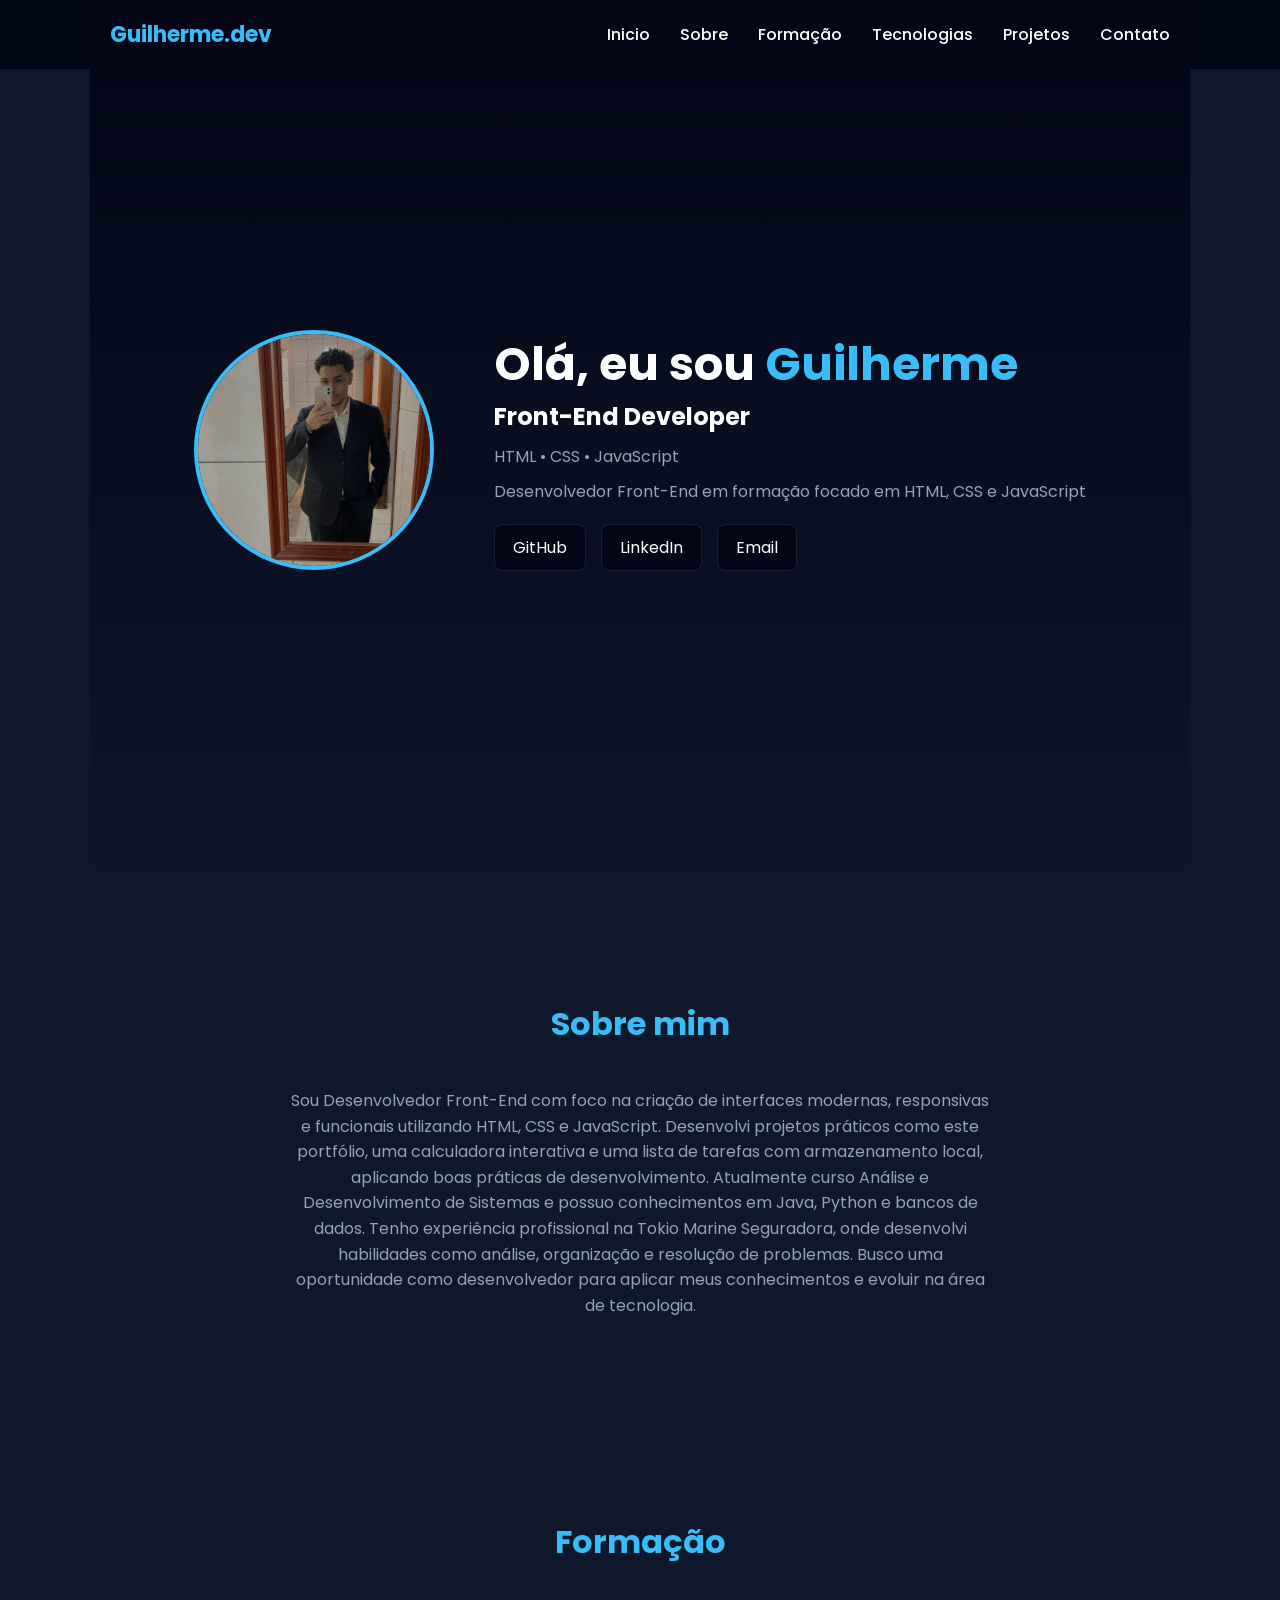
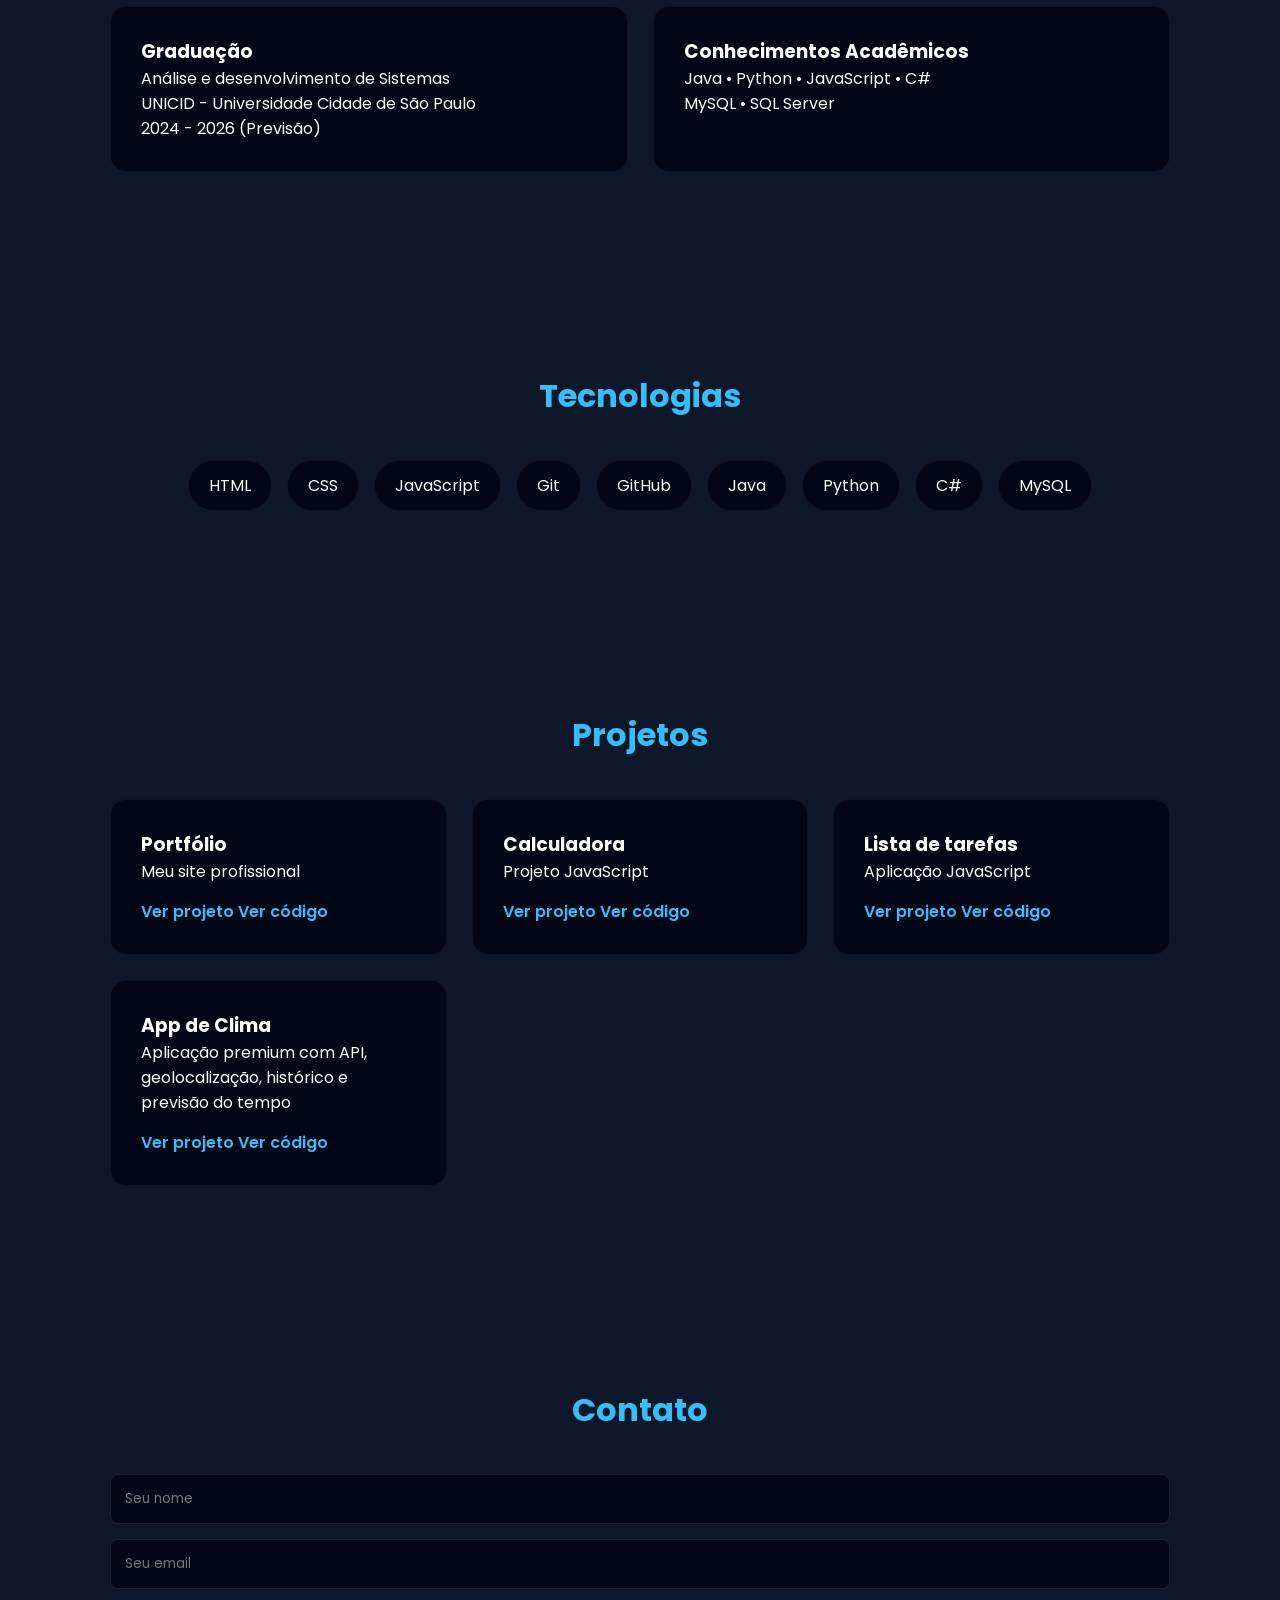
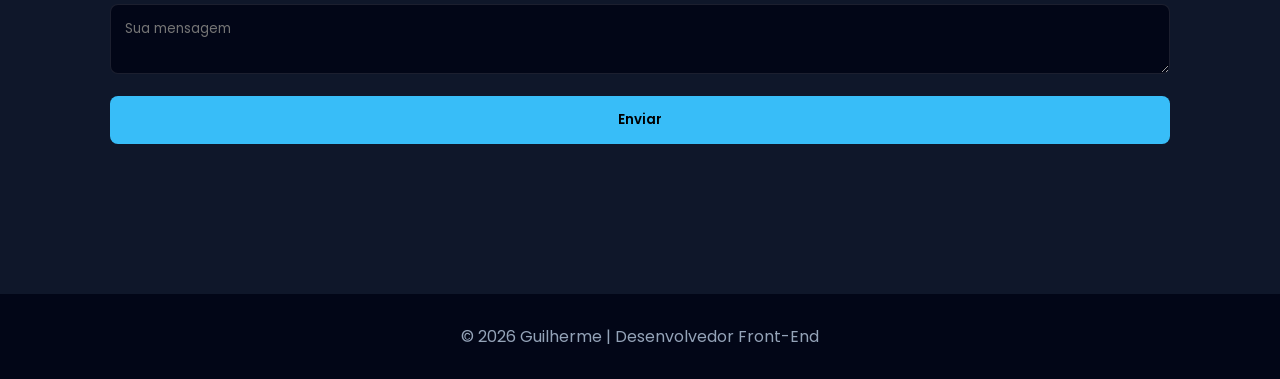
<file: index.html>
<!DOCTYPE html>
<html lang="pt-br">

<head>
<meta charset="UTF-8">
<meta name="viewport" content="width=device-width, initial-scale=1.0">

<title>Guilherme | Desenvolvedor Front-End</title>

<link href="https://fonts.googleapis.com/css2?family=Poppins:wght@300;400;600;700&display=swap" rel="stylesheet">

<link rel="stylesheet" href="css/style.css">

</head>

<body>

<header>
  <nav>
    <div class="logo">Guilherme.dev</div>

    <button class="menu-toggle" id="menu-toggle" aria-label="Abrir menu">
      ☰
    </button>

    <ul id="menu">
      <li><a href="#inicio">Inicio</a></li>
      <li><a href="#sobre">Sobre</a></li>
      <li><a href="#formacao">Formação</a></li>
      <li><a href="#tecnologias">Tecnologias</a></li>
      <li><a href="#projetos">Projetos</a></li>
      <li><a href="#contato">Contato</a></li>
    </ul>
  </nav>
</header>


<section class="hero" id="inicio">

<div class="hero-content">

<img src="imagens/minha-foto.png" class="foto">

<div>

<h1>Olá, eu sou <span>Guilherme</span></h1>

<h2 class="cargo">Front-End Developer</h2>

<p class="tecnologias">
HTML • CSS • JavaScript
</p>

<p>
Desenvolvedor Front-End em formação focado em HTML, CSS e JavaScript
</p>

<div class="social">

<a href="https://github.com/dev-guilhermearaujo" target="_blank">
GitHub
</a>

<a href="https://www.linkedin.com/in/guilherme-araujo-535265302/" target="_blank">
LinkedIn
</a>

<a href="mailto:guilherme.araujojobs@gmail.com">
Email
</a>

</div>

</div>

</div>

</section>


<section id="sobre">

<h2 class="titulo">Sobre mim</h2>

<p class="sobre">
Sou Desenvolvedor Front-End com foco na criação de interfaces modernas, responsivas e funcionais utilizando HTML, CSS e JavaScript.

Desenvolvi projetos práticos como este portfólio, uma calculadora interativa e uma lista de tarefas com armazenamento local, aplicando boas práticas de desenvolvimento.

Atualmente curso Análise e Desenvolvimento de Sistemas e possuo conhecimentos em Java, Python e bancos de dados.

Tenho experiência profissional na Tokio Marine Seguradora, onde desenvolvi habilidades como análise, organização e resolução de problemas.

Busco uma oportunidade como desenvolvedor para aplicar meus conhecimentos e evoluir na área de tecnologia.
</p>

</section>


<section id="formacao">

<h2 class="titulo">Formação</h2>

<div class="cards">

<div class="card">
<h3>Graduação</h3>

<p>
Análise e desenvolvimento de Sistemas<br>
UNICID - Universidade Cidade de São Paulo<br>
2024 - 2026 (Previsão)
</p>

</div>

<div class="card">

<h3>Conhecimentos Acadêmicos</h3>

<p>
Java • Python • JavaScript • C# <br>
MySQL • SQL Server
</p>

</div>

</div>

</section>


<section id="tecnologias">

<h2 class="titulo">Tecnologias</h2>

<div class="skills">

<div class="skill">HTML</div>
<div class="skill">CSS</div>
<div class="skill">JavaScript</div>
<div class="skill">Git</div>
<div class="skill">GitHub</div>
<div class="skill">Java</div>
<div class="skill">Python</div>
<div class="skill">C#</div>
<div class="skill">MySQL</div>

</div>

</section>


<section id="projetos">
  <h2 class="titulo">Projetos</h2>

  <div class="cards">

    <div class="card">
      <h3>Portfólio</h3>
      <p>Meu site profissional</p>
<a href="https://dev-guilhermearaujo.github.io/portfolio-guilherme/" target="_blank">
Ver projeto
</a>      
<a href="https://github.com/dev-guilhermearaujo" target="_blank">Ver código</a>
    </div>

    <div class="card">
      <h3>Calculadora</h3>
      <p>Projeto JavaScript</p>
      <a href="projetos/calculadora/calculadora.html">Ver projeto</a>
      <a href="https://github.com/dev-guilhermearaujo" target="_blank">Ver código</a>
    </div>

    <div class="card">
      <h3>Lista de tarefas</h3>
      <p>Aplicação JavaScript</p>
      <a href="projetos/lista-tarefa/lista.html">Ver projeto</a>
      <a href="https://github.com/dev-guilhermearaujo" target="_blank">Ver código</a>
    </div>

    <div class="card">
<h3>App de Clima</h3>
<p>Aplicação premium com API, geolocalização, histórico e previsão do tempo</p>
 
<a href="projetos/clima-app/clima.html">
Ver projeto
</a>

<a href="https://github.com/dev-guilhermearaujo" target="_blank">
Ver código
</a>
</div>

  </div>
</section>


<section id="contato">

<h2 class="titulo">Contato</h2>

<form action="https://formsubmit.co/guilherme.araujojobs@gmail.com" method="POST">

<input type="text" name="nome" placeholder="Seu nome" required>

<input type="email" name="email" placeholder="Seu email" required>

<textarea name="mensagem" placeholder="Sua mensagem" required></textarea>

<button type="submit">Enviar</button>

<input type="hidden" name="_subject" value="Novo contato do Portfólio">
<input type="hidden" name="_captcha" value="false">

</form>

</section>


<footer>

© 2026 Guilherme | Desenvolvedor Front-End

</footer>


<script src="js/script.js"></script>

</body>

</html>
</file>
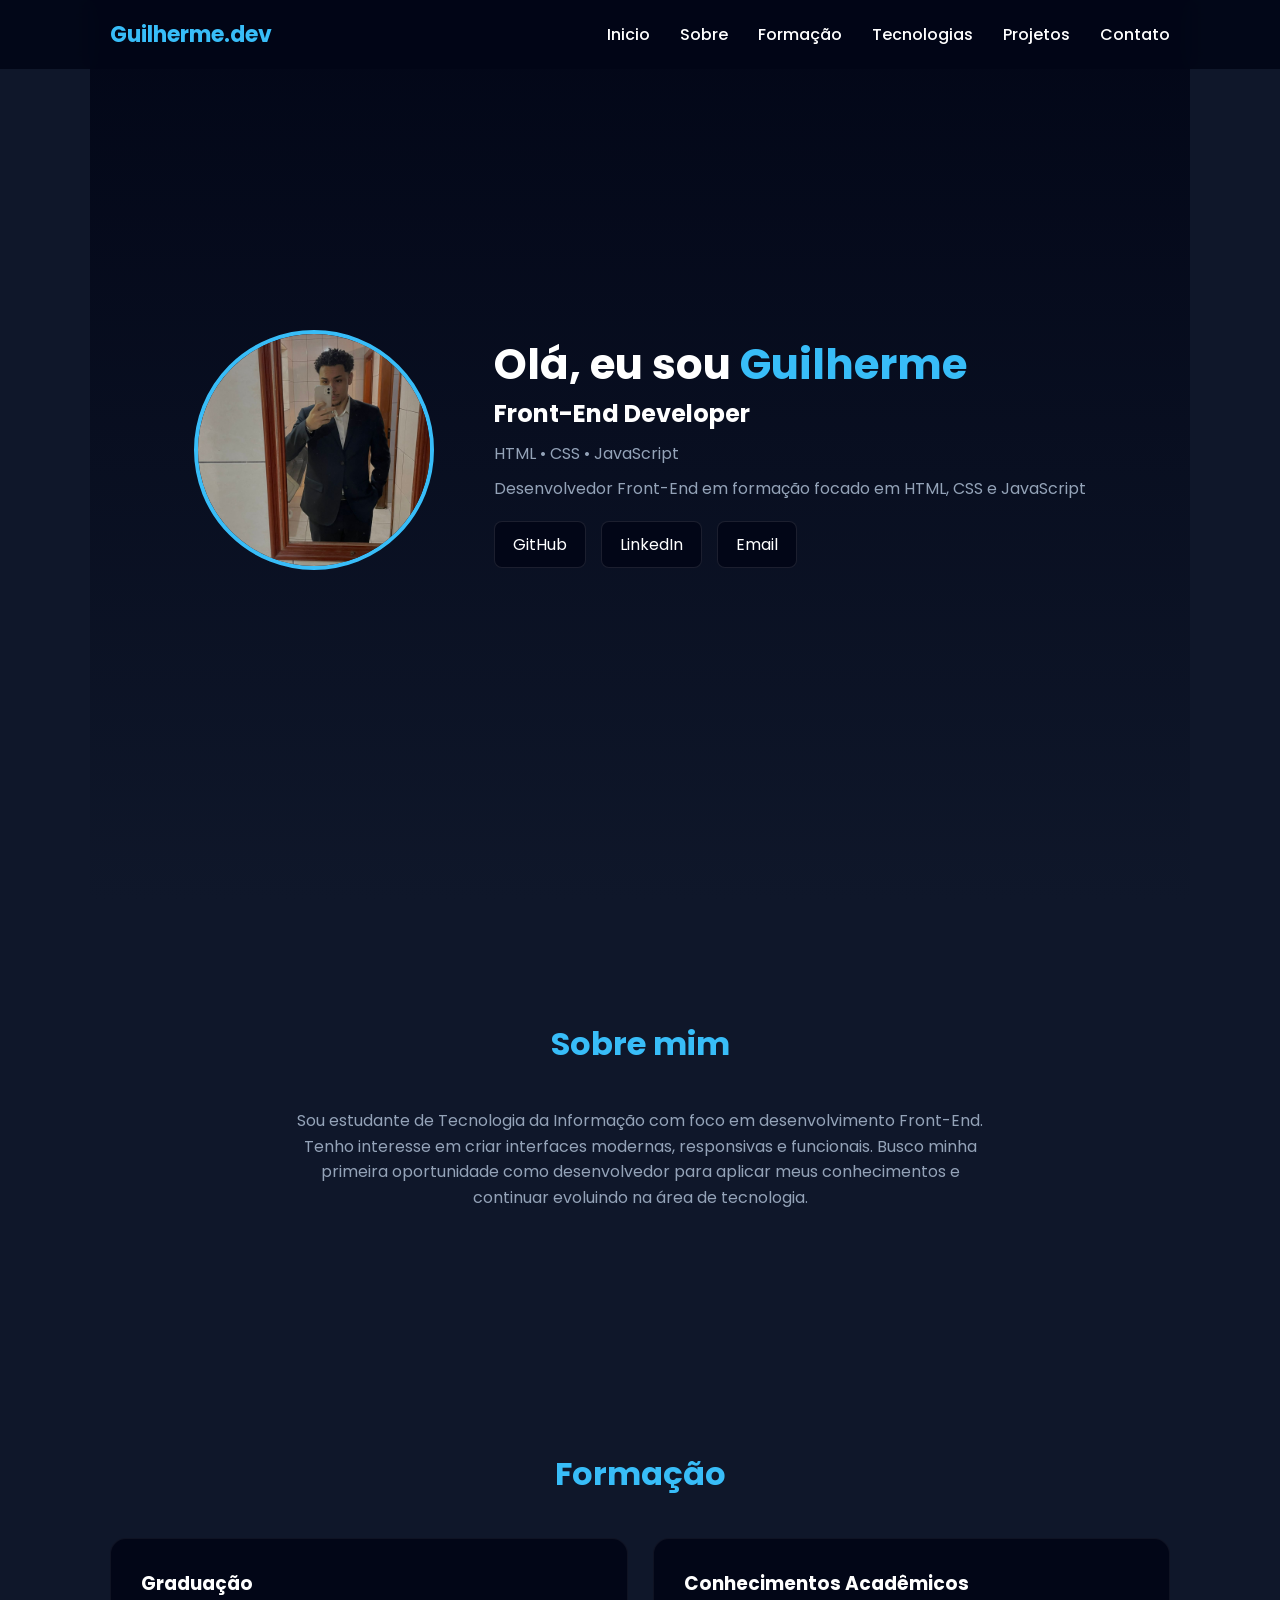
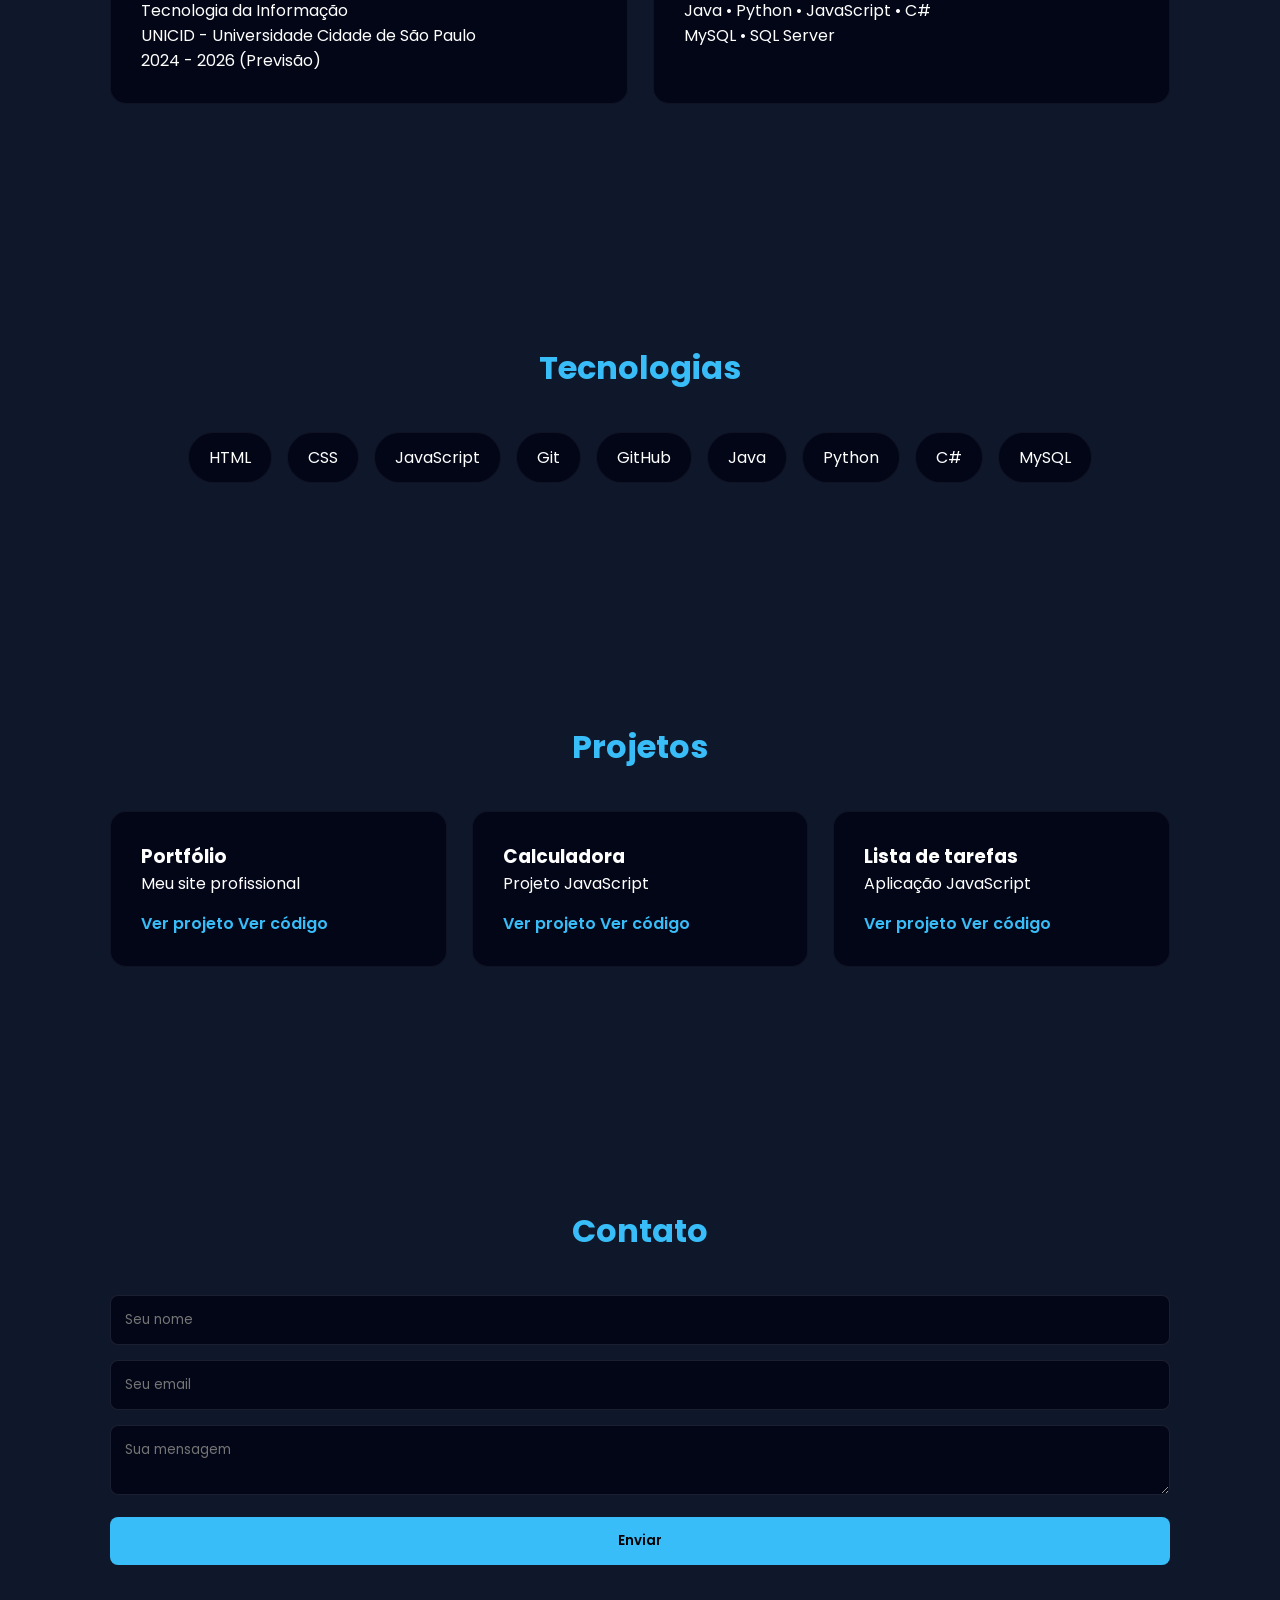
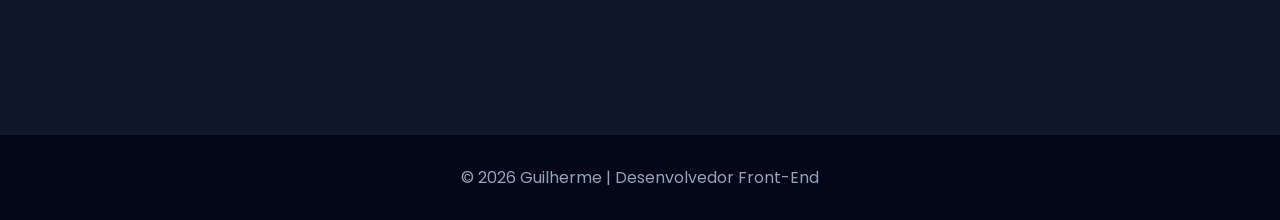
<file: portifolio/index.html>
<!DOCTYPE html>
<html lang="pt-br">

<head>
<meta charset="UTF-8">
<meta name="viewport" content="width=device-width, initial-scale=1.0">

<title>Guilherme | Desenvolvedor Front-End</title>

<link href="https://fonts.googleapis.com/css2?family=Poppins:wght@300;400;600;700&display=swap" rel="stylesheet">

<link rel="stylesheet" href="css/style.css">

</head>

<body>

<header>
<nav>

<div class="logo">Guilherme.dev</div>

<ul>
<li><a href="#inicio">Inicio</a></li>
<li><a href="#sobre">Sobre</a></li>
<li><a href="#formacao">Formação</a></li>
<li><a href="#tecnologias">Tecnologias</a></li>
<li><a href="#projetos">Projetos</a></li>
<li><a href="#contato">Contato</a></li>
</ul>

</nav>
</header>


<section class="hero" id="inicio">

<div class="hero-content">

<img src="imagens/minha-foto.png" class="foto">

<div>

<h1>Olá, eu sou <span>Guilherme</span></h1>

<h2 class="cargo">Front-End Developer</h2>

<p class="tecnologias">
HTML • CSS • JavaScript
</p>

<p>
Desenvolvedor Front-End em formação focado em HTML, CSS e JavaScript
</p>

<div class="social">

<a href="https://github.com/dev-guilhermearaujo" target="_blank">
GitHub
</a>

<a href="https://www.linkedin.com/in/guilherme-araujo-535265302/" target="_blank">
LinkedIn
</a>

<a href="mailto:guilherme.araujojobs@gmail.com">
Email
</a>

</div>

</div>

</div>

</section>


<section id="sobre">

<h2 class="titulo">Sobre mim</h2>

<p class="sobre">
Sou estudante de Tecnologia da Informação com foco em desenvolvimento Front-End. 
Tenho interesse em criar interfaces modernas, responsivas e funcionais.

Busco minha primeira oportunidade como desenvolvedor para aplicar meus conhecimentos 
e continuar evoluindo na área de tecnologia.
</p>

</section>


<section id="formacao">

<h2 class="titulo">Formação</h2>

<div class="cards">

<div class="card">
<h3>Graduação</h3>

<p>
Tecnologia da Informação<br>
UNICID - Universidade Cidade de São Paulo<br>
2024 - 2026 (Previsão)
</p>

</div>

<div class="card">

<h3>Conhecimentos Acadêmicos</h3>

<p>
Java • Python • JavaScript • C# <br>
MySQL • SQL Server
</p>

</div>

</div>

</section>


<section id="tecnologias">

<h2 class="titulo">Tecnologias</h2>

<div class="skills">

<div class="skill">HTML</div>
<div class="skill">CSS</div>
<div class="skill">JavaScript</div>
<div class="skill">Git</div>
<div class="skill">GitHub</div>
<div class="skill">Java</div>
<div class="skill">Python</div>
<div class="skill">C#</div>
<div class="skill">MySQL</div>

</div>

</section>


<section id="projetos">
  <h2 class="titulo">Projetos</h2>

  <div class="cards">

    <div class="card">
      <h3>Portfólio</h3>
      <p>Meu site profissional</p>
<a href="https://dev-guilhermearaujo.github.io/portfolio-guilherme/" target="_blank">
Ver projeto
</a>      
<a href="https://github.com/dev-guilhermearaujo" target="_blank">Ver código</a>
    </div>

    <div class="card">
      <h3>Calculadora</h3>
      <p>Projeto JavaScript</p>
      <a href="projetos/calculadora/calculadora.html">Ver projeto</a>
      <a href="https://github.com/dev-guilhermearaujo" target="_blank">Ver código</a>
    </div>

    <div class="card">
      <h3>Lista de tarefas</h3>
      <p>Aplicação JavaScript</p>
      <a href="projetos/lista-tarefa/lista.html">Ver projeto</a>
      <a href="https://github.com/dev-guilhermearaujo" target="_blank">Ver código</a>
    </div>

  </div>
</section>


<section id="contato">

<h2 class="titulo">Contato</h2>

<form action="https://formsubmit.co/guilherme.araujojobs@gmail.com" method="POST">

<input type="text" name="nome" placeholder="Seu nome" required>

<input type="email" name="email" placeholder="Seu email" required>

<textarea name="mensagem" placeholder="Sua mensagem" required></textarea>

<button type="submit">Enviar</button>

<input type="hidden" name="_subject" value="Novo contato do Portfólio">
<input type="hidden" name="_captcha" value="false">

</form>

</section>


<footer>

© 2026 Guilherme | Desenvolvedor Front-End

</footer>


<script src="js/script.js"></script>

</body>

</html>
</file>
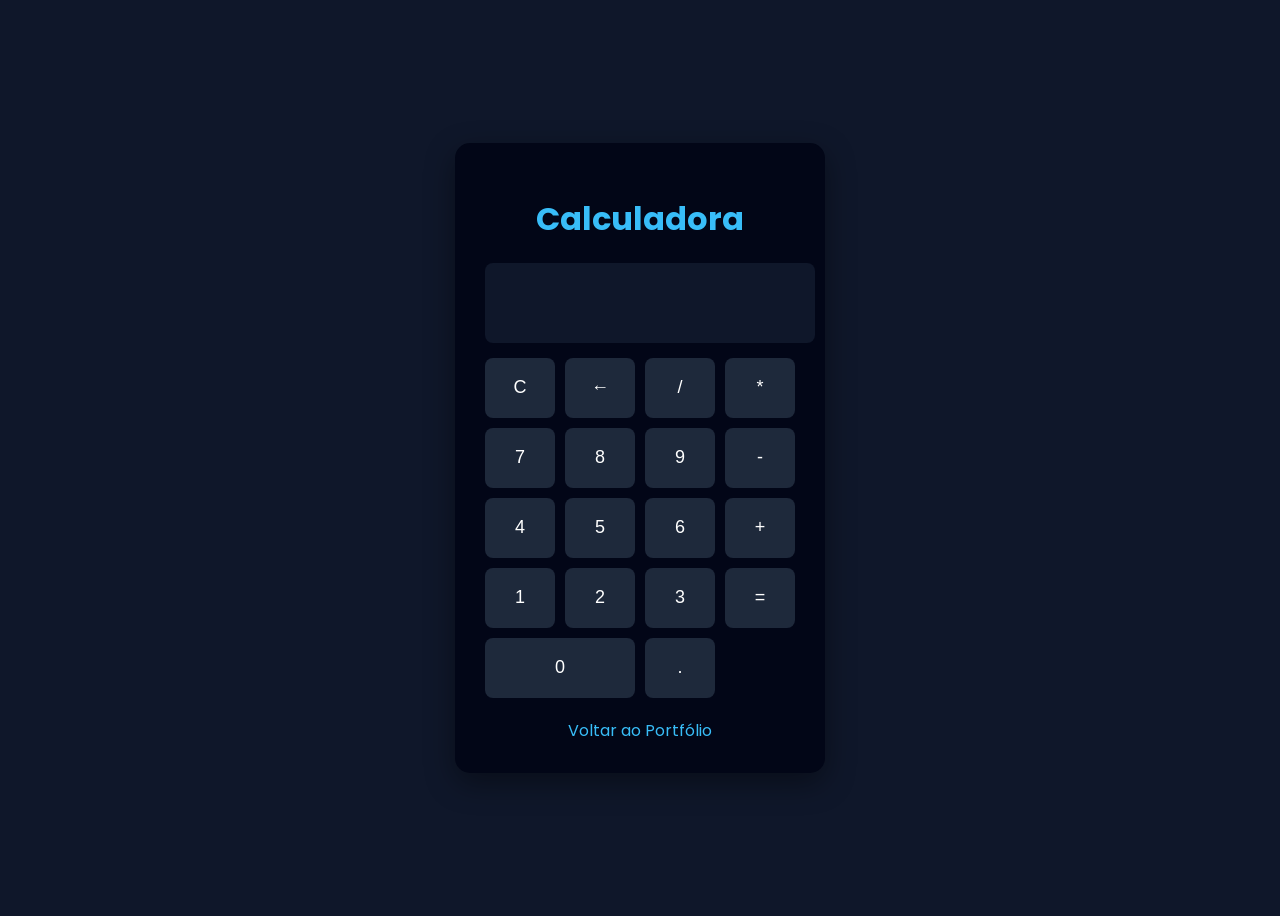
<file: projetos/calculadora/calculadora.html>
<!DOCTYPE html>
<html lang="pt-br">
<head>
  <meta charset="UTF-8">
  <meta name="viewport" content="width=device-width, initial-scale=1.0">
  <title>Calculadora | Guilherme</title>
  <link rel="stylesheet" href="calculadora.css">
  <link href="https://fonts.googleapis.com/css2?family=Poppins:wght@300;400;600&display=swap" rel="stylesheet">
</head>
<body>
  <div class="container">
    <h1>Calculadora</h1>

    <input type="text" id="resultado" readonly>

    <div class="botoes">
      <button onclick="limpar()">C</button>
      <button onclick="apagar()">←</button>
      <button onclick="inserir('/')">/</button>
      <button onclick="inserir('*')">*</button>

      <button onclick="inserir('7')">7</button>
      <button onclick="inserir('8')">8</button>
      <button onclick="inserir('9')">9</button>
      <button onclick="inserir('-')">-</button>

      <button onclick="inserir('4')">4</button>
      <button onclick="inserir('5')">5</button>
      <button onclick="inserir('6')">6</button>
      <button onclick="inserir('+')">+</button>

      <button onclick="inserir('1')">1</button>
      <button onclick="inserir('2')">2</button>
      <button onclick="inserir('3')">3</button>
      <button onclick="calcular()">=</button>

      <button class="zero" onclick="inserir('0')">0</button>
      <button onclick="inserir('.')">.</button>
    </div>

    <a href="../../index.html" class="voltar">Voltar ao Portfólio</a>
  </div>

  <script src="calculadora.js"></script>
</body>
</html>
</file>
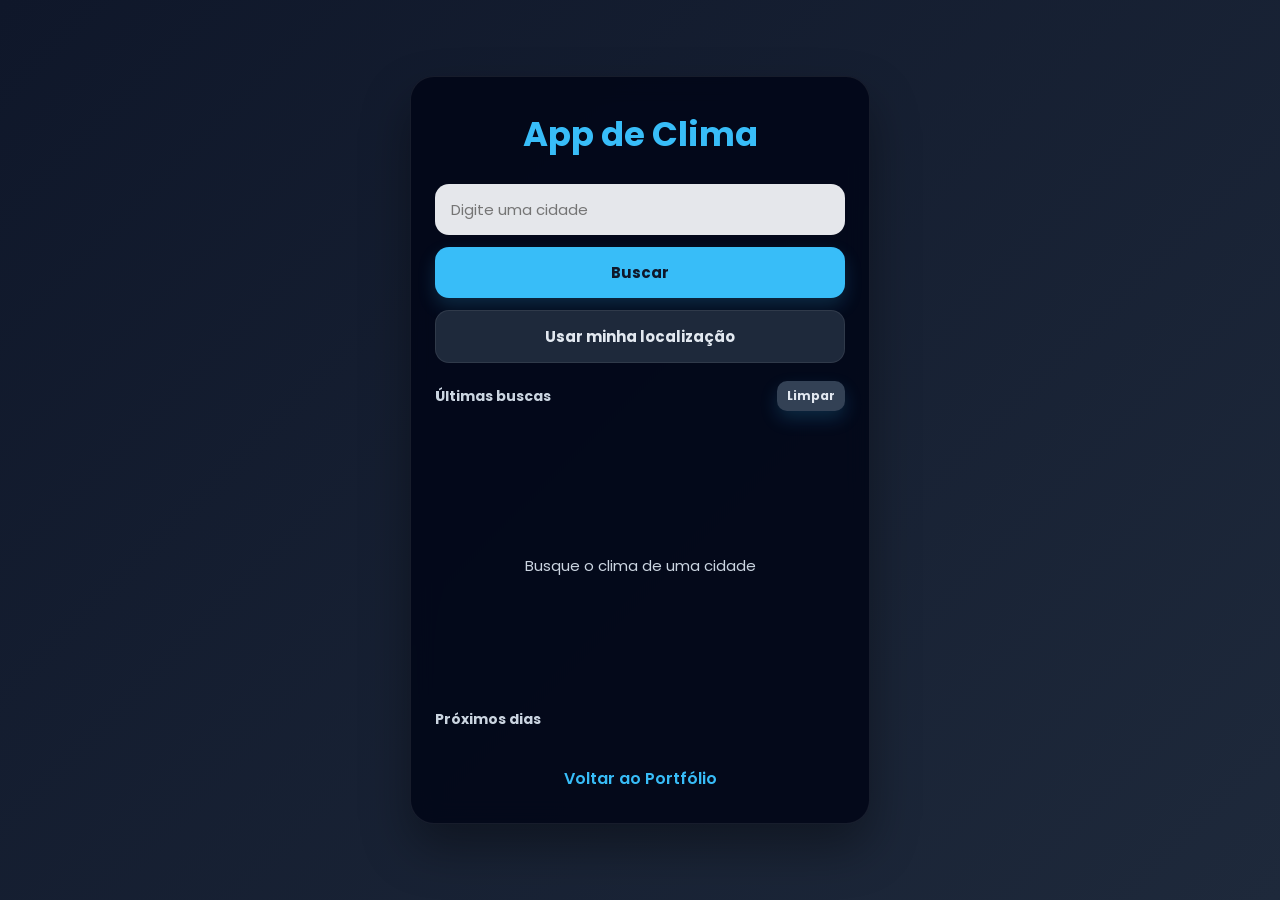
<file: projetos/clima-app/clima.html>
<!DOCTYPE html>
<html lang="pt-br">
<head>
  <meta charset="UTF-8">
  <meta name="viewport" content="width=device-width, initial-scale=1.0">
  <title>App de Clima Premium</title>
  <link rel="stylesheet" href="clima.css">
  <link href="https://fonts.googleapis.com/css2?family=Poppins:wght@300;400;600;700&display=swap" rel="stylesheet">
</head>
<body id="body">

  <div class="container">
    <h1>App de Clima</h1>

    <div class="busca">
      <input type="text" id="cidade" placeholder="Digite uma cidade">
      <button onclick="buscar()">Buscar</button>
      <button class="secundario" onclick="usarLocalizacao()">Usar minha localização</button>
    </div>

    <div class="historico-box">
      <div class="historico-topo">
        <h3>Últimas buscas</h3>
        <button class="limpar-historico" onclick="limparHistorico()">Limpar</button>
      </div>
      <div id="historico" class="historico"></div>
    </div>

    <div class="resultado" id="resultado">
      <p class="mensagem-inicial">Busque o clima de uma cidade</p>
    </div>

    <div class="previsao-box" id="previsao-box">
      <h3>Próximos dias</h3>
      <div class="previsao" id="previsao"></div>
    </div>

    <a href="../../index.html" class="voltar">Voltar ao Portfólio</a>
  </div>

  <script src="clima.js"></script>
</body>
</html>
</file>
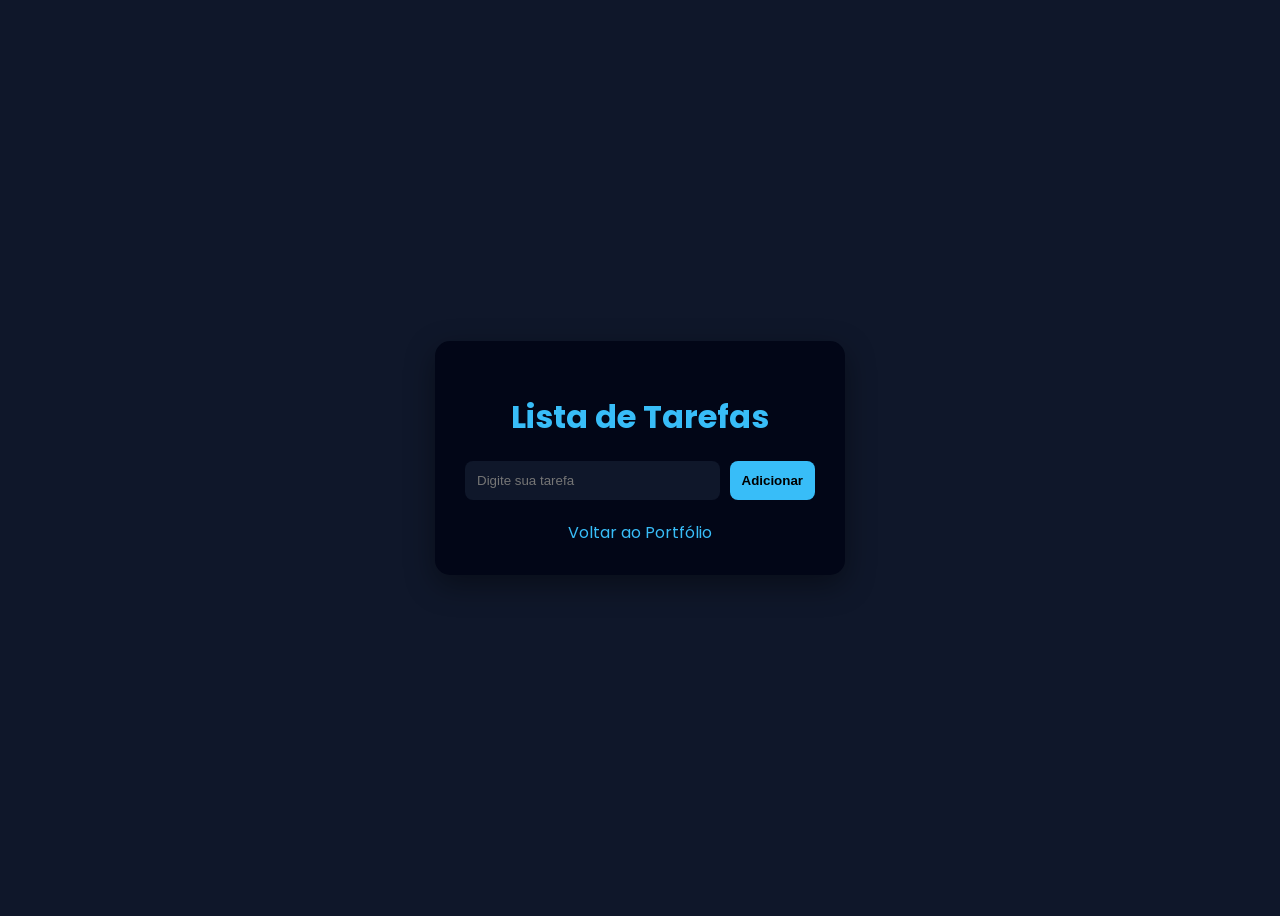
<file: projetos/lista-tarefa/lista.html>
<!DOCTYPE html>
<html lang="pt-br">
<head>
  <meta charset="UTF-8">
  <meta name="viewport" content="width=device-width, initial-scale=1.0">
  <title>Lista de Tarefas</title>
  <link rel="stylesheet" href="lista.css">
  <link href="https://fonts.googleapis.com/css2?family=Poppins:wght@300;400;600&display=swap" rel="stylesheet">
</head>
<body>
  <div class="container">
    <h1>Lista de Tarefas</h1>

    <div class="input-area">
      <input type="text" id="tarefa" placeholder="Digite sua tarefa">
      <button onclick="adicionar()">Adicionar</button>
    </div>

    <ul id="lista"></ul>

    <a href="../../index.html" class="voltar">Voltar ao Portfólio</a>
  </div>

  <script src="lista.js"></script>
</body>
</html>
</file>
<file: css/style.css>
*{
margin:0;
padding:0;
box-sizing:border-box;
font-family:'Poppins',sans-serif;
scroll-behavior:smooth;
}

body{
background:#0f172a;
color:white;
}

header{
position:fixed;
width:100%;
top:0;
background:rgba(2,6,23,0.9);
backdrop-filter: blur(10px);
padding:18px 0;
z-index:1000;
}

nav{
max-width:1100px;
margin:auto;
display:flex;
justify-content:space-between;
align-items:center;
padding:0 20px;
}

.logo{
font-size:22px;
font-weight:700;
color:#38bdf8;
}

nav ul{
display:flex;
list-style:none;
gap:30px;
}

nav a{
text-decoration:none;
color:white;
font-weight:500;
transition:.3s;
}

nav a:hover{
color:#38bdf8;
}

.hero{
height:100vh;
display:flex;
align-items:center;
justify-content:center;
background:linear-gradient(180deg,#020617,#0f172a);
}

.hero-content{
display:flex;
align-items:center;
gap:60px;
max-width:1100px;
padding:20px;
}

.foto{
width:240px;
height:240px;
border-radius:50%;
object-fit:cover;
border:4px solid #38bdf8;
animation:flutuar 4s ease-in-out infinite;
}

@keyframes flutuar{
0%{
transform:translateY(0px);
}

50%{
transform:translateY(-15px);
}

100%{
transform:translateY(0px);
}
}

.hero h1{
  font-size:46px;
  font-weight:700;
}

.hero span{
color:#38bdf8;
}

.hero p{
color:#94a3b8;
margin-top:10px;
}

.social{
margin-top:20px;
display:flex;
gap:15px;
}

.social a{
padding:10px 18px;
border-radius:8px;
background:#020617;
border:1px solid rgba(255,255,255,0.1);
text-decoration:none;
color:white;
transition:.3s;
}

.social a:hover{
background:#38bdf8;
color:black;
transform:translateY(-3px);
}

section{
padding:100px 20px;
max-width:1100px;
margin:auto;
}

.titulo{
font-size:32px;
margin-bottom:40px;
color:#38bdf8;
text-align:center;
}

.sobre{
text-align:center;
max-width:700px;
margin:auto;
color:#94a3b8;
line-height:1.6;
}

.skills{
display:flex;
flex-wrap:wrap;
gap:15px;
justify-content:center;
}

.skill{
background:#020617;
padding:12px 20px;
border-radius:30px;
border:1px solid rgba(255,255,255,0.05);
transition:.3s;
}

.skill:hover{
background:#38bdf8;
color:black;
transform:translateY(-3px);
}

.cards{
display:grid;
grid-template-columns:repeat(auto-fit,minmax(250px,1fr));
gap:25px;
}

.card{
background:#020617;
padding:30px;
border-radius:16px;
transition:.4s;
border:1px solid rgba(255,255,255,0.05);
opacity:0;
transform:translateY(30px);
}

.card.show{
opacity:1;
transform:translateY(0);
}

.card:hover{
transform:translateY(-8px);
box-shadow:0 15px 30px rgba(0,0,0,.3);
}

.card a{
display:inline-block;
margin-top:15px;
text-decoration:none;
color:#38bdf8;
font-weight:600;
}

.card a:hover{
text-decoration:underline;
}

input,textarea{
width:100%;
padding:14px;
margin-bottom:15px;
border-radius:8px;
border:1px solid rgba(255,255,255,0.1);
background:#020617;
color:white;
}

button{
padding:14px 25px;
border:none;
border-radius:8px;
background:#38bdf8;
font-weight:600;
cursor:pointer;
width:100%;
transition:.3s;
}

button:hover{
transform:translateY(-2px);
}

footer{
text-align:center;
padding:30px;
background:#020617;
margin-top:50px;
color:#94a3b8;
}

@media (max-width: 768px){
  header{
    padding:12px 0;
  }

  nav{
    flex-direction:column;
    gap:12px;
  }

  nav ul{
    display:flex;
    flex-wrap:wrap;
    justify-content:center;
    gap:10px;
    padding:0 12px;
  }

  nav a{
    font-size:14px;
    padding:6px 8px;
  }

  .hero{
    min-height:100vh;
    height:auto;
    padding-top:170px;
    padding-bottom:60px;
  }

  .hero-content{
    flex-direction:column;
    text-align:center;
    gap:30px;
  }

  .foto{
    width:180px;
    height:180px;
  }

  .hero h1{
    font-size:30px;
    line-height:1.2;
  }

  .cargo{
    font-size:18px;
  }

  .tecnologias{
    font-size:13px;
  }

  .hero p{
    font-size:14px;
  }

  .social{
    justify-content:center;
    flex-wrap:wrap;
  }

  .social a{
    padding:10px 14px;
    font-size:14px;
  }

  section{
    padding:80px 16px;
  }

  .titulo{
    font-size:26px;
    margin-bottom:28px;
  }

  .cards{
    grid-template-columns:1fr;
  }
}

/* MENU HAMBURGUER */
.menu-toggle{
  display:none;
  background:none;
  border:none;
  color:white;
  font-size:28px;
  cursor:pointer;
  width:auto;
  padding:0;
}

@media (max-width: 768px){
  nav{
    flex-direction:row;
    justify-content:space-between;
    align-items:center;
  }

  .menu-toggle{
    display:block;
  }

  nav ul{
    display:none;
    flex-direction:column;
    width:100%;
    margin-top:15px;
    gap:12px;
    background:#020617;
    padding:15px 0;
    border-radius:10px;
  }

  nav ul.ativo{
    display:flex;
  }

  nav ul li{
    text-align:center;
  }

  .hero{
    padding-top:120px;
  }
}
</file>
<file: portifolio/css/style.css>
*{
margin:0;
padding:0;
box-sizing:border-box;
font-family:'Poppins',sans-serif;
scroll-behavior:smooth;
}

body{
background:#0f172a;
color:white;
}

header{
position:fixed;
width:100%;
top:0;
background:rgba(2,6,23,0.9);
backdrop-filter: blur(10px);
padding:18px 0;
z-index:1000;
}

nav{
max-width:1100px;
margin:auto;
display:flex;
justify-content:space-between;
align-items:center;
padding:0 20px;
}

.logo{
font-size:22px;
font-weight:700;
color:#38bdf8;
}

nav ul{
display:flex;
list-style:none;
gap:30px;
}

nav a{
text-decoration:none;
color:white;
font-weight:500;
transition:.3s;
}

nav a:hover{
color:#38bdf8;
}

.hero{
height:100vh;
display:flex;
align-items:center;
justify-content:center;
background:linear-gradient(180deg,#020617,#0f172a);
}

.hero-content{
display:flex;
align-items:center;
gap:60px;
max-width:1100px;
padding:20px;
}

.foto{
width:240px;
height:240px;
border-radius:50%;
object-fit:cover;
border:4px solid #38bdf8;
animation:flutuar 4s ease-in-out infinite;
}

@keyframes flutuar{
0%{
transform:translateY(0px);
}

50%{
transform:translateY(-15px);
}

100%{
transform:translateY(0px);
}
}

.hero h1{
font-size:42px;
}

.hero span{
color:#38bdf8;
}

.hero p{
color:#94a3b8;
margin-top:10px;
}

.social{
margin-top:20px;
display:flex;
gap:15px;
}

.social a{
padding:10px 18px;
border-radius:8px;
background:#020617;
border:1px solid rgba(255,255,255,0.1);
text-decoration:none;
color:white;
transition:.3s;
}

.social a:hover{
background:#38bdf8;
color:black;
transform:translateY(-3px);
}

section{
padding:100px 20px;
max-width:1100px;
margin:auto;
}

.titulo{
font-size:32px;
margin-bottom:40px;
color:#38bdf8;
text-align:center;
}

.sobre{
text-align:center;
max-width:700px;
margin:auto;
color:#94a3b8;
line-height:1.6;
}

.skills{
display:flex;
flex-wrap:wrap;
gap:15px;
justify-content:center;
}

.skill{
background:#020617;
padding:12px 20px;
border-radius:30px;
border:1px solid rgba(255,255,255,0.05);
transition:.3s;
}

.skill:hover{
background:#38bdf8;
color:black;
transform:translateY(-3px);
}

.cards{
display:grid;
grid-template-columns:repeat(auto-fit,minmax(250px,1fr));
gap:25px;
}

.card{
background:#020617;
padding:30px;
border-radius:16px;
transition:.4s;
border:1px solid rgba(255,255,255,0.05);
opacity:0;
transform:translateY(30px);
}

.card.show{
opacity:1;
transform:translateY(0);
}

.card:hover{
transform:translateY(-8px);
box-shadow:0 15px 30px rgba(0,0,0,.3);
}

.card a{
display:inline-block;
margin-top:15px;
text-decoration:none;
color:#38bdf8;
font-weight:600;
}

.card a:hover{
text-decoration:underline;
}

input,textarea{
width:100%;
padding:14px;
margin-bottom:15px;
border-radius:8px;
border:1px solid rgba(255,255,255,0.1);
background:#020617;
color:white;
}

button{
padding:14px 25px;
border:none;
border-radius:8px;
background:#38bdf8;
font-weight:600;
cursor:pointer;
width:100%;
transition:.3s;
}

button:hover{
transform:translateY(-2px);
}

footer{
text-align:center;
padding:30px;
background:#020617;
margin-top:50px;
color:#94a3b8;
}

@media(max-width:768px){

.hero-content{
flex-direction:column;
text-align:center;
}

}

.tech{
margin-top:10px;
display:flex;
gap:8px;
flex-wrap:wrap;
}

.tech span{
background:#0f172a;
padding:5px 10px;
border-radius:6px;
font-size:12px;
border:1px solid rgba(255,255,255,0.1);
}

.links{
display:flex;
gap:15px;
margin-top:15px;
}

.links a{
text-decoration:none;
color:#38bdf8;
font-weight:600;
}

.links a:hover{
text-decoration:underline;
}

.skills-container{
display:flex;
flex-direction:column;
gap:30px;
}

.skills-group h3{
margin-bottom:15px;
color:#38bdf8;
font-size:18px;
}

section{
padding:120px 20px;
max-width:1100px;
margin:auto;
}
</file>
<file: projetos/calculadora/calculadora.css>
body{
  background:#0f172a;
  display:flex;
  justify-content:center;
  align-items:center;
  height:100vh;
  font-family:'Poppins',sans-serif;
  color:white;
}

.container{
  background:#020617;
  padding:30px;
  border-radius:15px;
  box-shadow:0 10px 30px rgba(0,0,0,0.4);
}

h1{
  text-align:center;
  margin-bottom:20px;
  color:#38bdf8;
}

#resultado{
  width:100%;
  height:60px;
  margin-bottom:15px;
  font-size:22px;
  text-align:right;
  padding:10px;
  border:none;
  border-radius:8px;
  background:#0f172a;
  color:white;
}

.botoes{
  display:grid;
  grid-template-columns:repeat(4,70px);
  gap:10px;
}

button{
  height:60px;
  border:none;
  border-radius:8px;
  font-size:18px;
  cursor:pointer;
  background:#1e293b;
  color:white;
  transition:.3s;
}

button:hover{
  background:#38bdf8;
  color:black;
}

.zero{
  grid-column:span 2;
}

.voltar{
  display:block;
  margin-top:20px;
  text-align:center;
  color:#38bdf8;
  text-decoration:none;
}
</file>
<file: projetos/clima-app/clima.css>
*{
  margin:0;
  padding:0;
  box-sizing:border-box;
  font-family:'Poppins',sans-serif;
}

body{
  min-height:100vh;
  display:flex;
  justify-content:center;
  align-items:center;
  background:linear-gradient(135deg,#0f172a,#1e293b);
  color:white;
  padding:20px;
  transition:0.4s ease;
}

.container{
  width:100%;
  max-width:460px;
  background:rgba(2,6,23,0.88);
  backdrop-filter:blur(12px);
  border:1px solid rgba(255,255,255,0.08);
  border-radius:24px;
  padding:32px 24px;
  box-shadow:0 24px 48px rgba(0,0,0,0.35);
  text-align:center;
}

h1{
  font-size:34px;
  margin-bottom:24px;
  color:#38bdf8;
}

.busca{
  display:flex;
  flex-direction:column;
  gap:12px;
}

input{
  width:100%;
  padding:14px 16px;
  border:none;
  border-radius:14px;
  background:#e5e7eb;
  color:#111827;
  font-size:15px;
  outline:none;
}

button{
  width:100%;
  padding:14px;
  border:none;
  border-radius:14px;
  background:#38bdf8;
  color:#0f172a;
  font-weight:700;
  font-size:15px;
  cursor:pointer;
  transition:0.3s;
  box-shadow:0 8px 18px rgba(56,189,248,0.18);
}

button:hover{
  transform:translateY(-2px);
  background:#0ea5e9;
}

.secundario{
  background:#1e293b;
  color:#e2e8f0;
  border:1px solid rgba(255,255,255,0.08);
  box-shadow:none;
}

.secundario:hover{
  background:#334155;
}

.historico-box{
  margin-top:18px;
  text-align:left;
}

.historico-topo{
  display:flex;
  justify-content:space-between;
  align-items:center;
  margin-bottom:10px;
}

.historico-topo h3,
.previsao-box h3{
  font-size:14px;
  color:#cbd5e1;
}

.limpar-historico{
  width:auto;
  padding:6px 10px;
  font-size:12px;
  background:#334155;
  color:#e2e8f0;
  border-radius:10px;
}

.historico{
  display:flex;
  gap:8px;
  flex-wrap:wrap;
}

.tag-cidade{
  background:rgba(255,255,255,0.06);
  border:1px solid rgba(255,255,255,0.08);
  color:#e2e8f0;
  padding:8px 12px;
  border-radius:999px;
  font-size:13px;
  cursor:pointer;
  transition:0.3s;
  width:auto;
  box-shadow:none;
}

.tag-cidade:hover{
  background:#38bdf8;
  color:#0f172a;
}

.resultado{
  margin-top:24px;
  min-height:240px;
  display:flex;
  flex-direction:column;
  justify-content:center;
  align-items:center;
  gap:10px;
  animation:fadeIn 0.4s ease;
}

.mensagem-inicial{
  color:#cbd5e1;
  font-size:15px;
}

.resultado h2{
  color:#ffffff;
  font-size:30px;
}

.temperatura{
  font-size:46px;
  font-weight:700;
  color:#38bdf8;
}

.descricao{
  font-size:18px;
  color:#e2e8f0;
  text-transform:capitalize;
}

.icone-clima{
  font-size:58px;
  margin:4px 0;
  filter:drop-shadow(0 6px 12px rgba(0,0,0,0.25));
}

.info-extra{
  width:100%;
  display:grid;
  grid-template-columns:1fr 1fr;
  gap:12px;
  margin-top:10px;
}

.info-box{
  background:rgba(255,255,255,0.05);
  border:1px solid rgba(255,255,255,0.06);
  border-radius:14px;
  padding:14px 12px;
  transition:0.3s;
}

.info-box:hover{
  transform:translateY(-2px);
  background:rgba(255,255,255,0.07);
}

.info-box span{
  display:block;
  font-size:12px;
  color:#cbd5e1;
  margin-bottom:4px;
}

.info-box strong{
  font-size:15px;
  color:white;
}

.previsao-box{
  margin-top:24px;
  text-align:left;
}

.previsao{
  margin-top:12px;
  display:grid;
  grid-template-columns:repeat(5,1fr);
  gap:10px;
}

.previsao-dia{
  background:rgba(255,255,255,0.05);
  border:1px solid rgba(255,255,255,0.06);
  border-radius:14px;
  padding:12px 8px;
  text-align:center;
  transition:0.3s;
}

.previsao-dia:hover{
  transform:translateY(-2px);
  background:rgba(255,255,255,0.08);
}

.previsao-dia .dia{
  font-size:12px;
  color:#cbd5e1;
  margin-bottom:6px;
}

.previsao-dia .icone{
  font-size:22px;
  margin-bottom:6px;
}

.previsao-dia .temp{
  font-size:13px;
  font-weight:600;
  color:white;
}

.loading{
  color:#38bdf8;
  font-weight:600;
}

.erro{
  color:#fca5a5;
  font-weight:600;
}

.spinner{
  width:34px;
  height:34px;
  border:4px solid rgba(255,255,255,0.18);
  border-top:4px solid #38bdf8;
  border-radius:50%;
  animation:girar 0.8s linear infinite;
  margin-bottom:8px;
}

.voltar{
  display:inline-block;
  margin-top:24px;
  color:#38bdf8;
  text-decoration:none;
  font-weight:600;
}

.voltar:hover{
  text-decoration:underline;
}

@keyframes fadeIn{
  from{
    opacity:0;
    transform:translateY(8px);
  }
  to{
    opacity:1;
    transform:translateY(0);
  }
}

@keyframes girar{
  from{
    transform:rotate(0deg);
  }
  to{
    transform:rotate(360deg);
  }
}

@media (max-width: 520px){
  .container{
    padding:24px 18px;
  }

  h1{
    font-size:30px;
  }

  .temperatura{
    font-size:38px;
  }

  .info-extra{
    grid-template-columns:1fr;
  }

  .previsao{
    grid-template-columns:repeat(2,1fr);
  }
}
</file>
<file: projetos/lista-tarefa/lista.css>
body{
  background:#0f172a;
  color:white;
  font-family:'Poppins',sans-serif;
  display:flex;
  justify-content:center;
  align-items:center;
  height:100vh;
}

.container{
  background:#020617;
  padding:30px;
  border-radius:15px;
  width:350px;
  box-shadow:0 10px 30px rgba(0,0,0,0.4);
}

h1{
  text-align:center;
  color:#38bdf8;
  margin-bottom:20px;
}

.input-area{
  display:flex;
  gap:10px;
  margin-bottom:20px;
}

input{
  flex:1;
  padding:12px;
  border:none;
  border-radius:8px;
  background:#0f172a;
  color:white;
}

button{
  padding:12px;
  background:#38bdf8;
  border:none;
  border-radius:8px;
  cursor:pointer;
  font-weight:600;
  transition:.3s;
}

button:hover{
  transform:translateY(-2px);
}

ul{
  list-style:none;
}

li{
  background:#0f172a;
  padding:12px;
  margin-bottom:10px;
  border-radius:8px;
  display:flex;
  justify-content:space-between;
  align-items:center;
}

li button{
  background:#ef4444;
  color:white;
  padding:5px 10px;
}

.voltar{
  display:block;
  text-align:center;
  margin-top:20px;
  color:#38bdf8;
  text-decoration:none;
}

li{
  background:#0f172a;
  padding:12px;
  margin-bottom:10px;
  border-radius:8px;
  display:flex;
  justify-content:space-between;
  align-items:center;
  transition:.3s;
}

li span{
  cursor:pointer;
  flex:1;
}

li.concluida span{
  text-decoration:line-through;
  opacity:0.5;
}

li button{
  background:#ef4444;
  border:none;
  border-radius:6px;
  padding:5px 10px;
  cursor:pointer;
  transition:.3s;
}

li button:hover{
  background:#dc2626;
}
</file>
